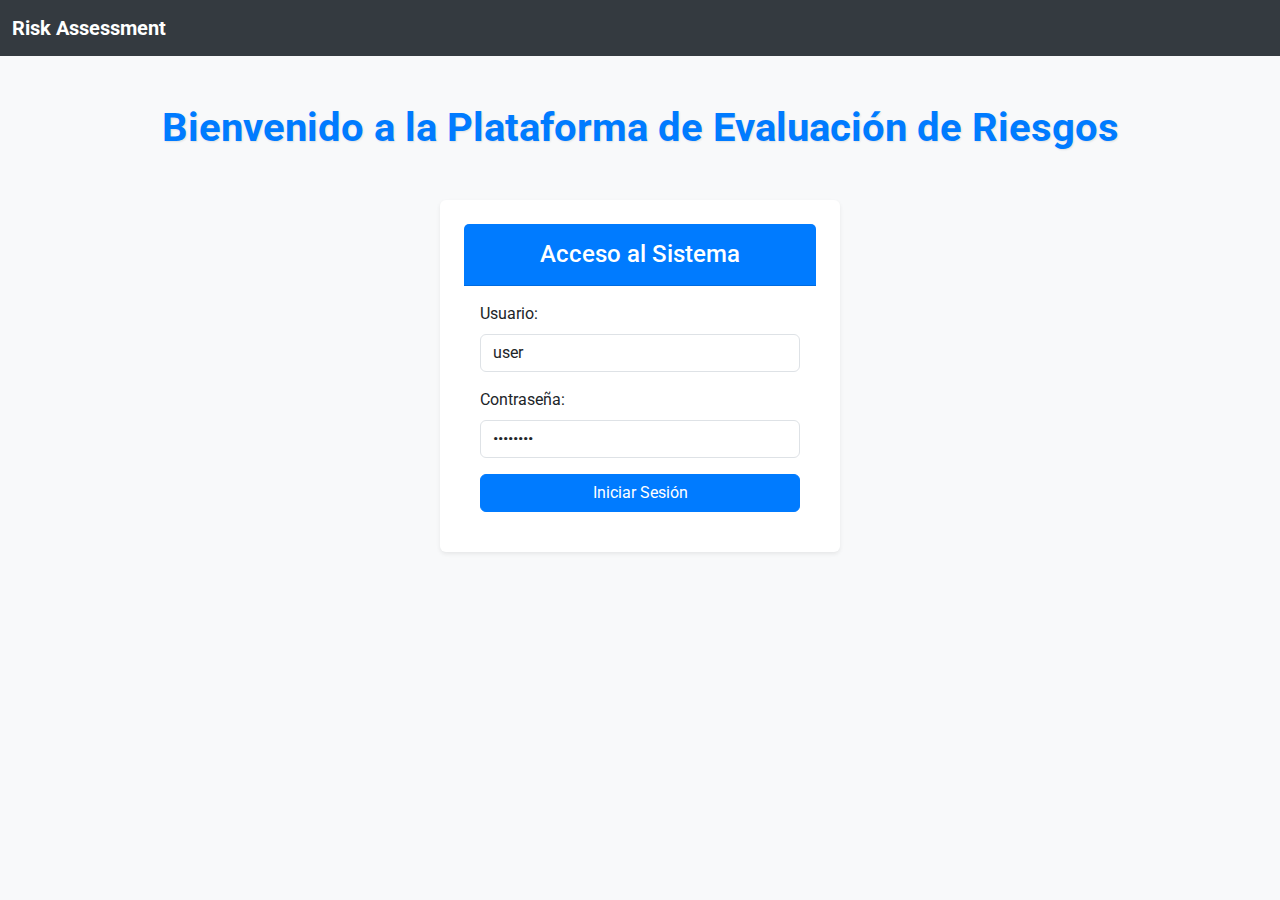
<file: static/index.html>
<!DOCTYPE html>
<html lang="es">
<head>
    <meta charset="UTF-8">
    <meta name="viewport" content="width=device-width, initial-scale=1.0">
    <title>Iniciar Sesión - Plataforma de Riesgos</title>
    <link rel="icon" href="data:image/svg+xml,<svg xmlns=%22http://www.w3.org/2000/svg%22 viewBox=%220 0 100 100%22><text y=%22.9em%22 font-size=%2290%22>🛡️</text></svg>">
    <link href="https://cdn.jsdelivr.net/npm/bootstrap@5.3.0/dist/css/bootstrap.min.css" rel="stylesheet">
    <link href="https://fonts.googleapis.com/css2?family=Roboto:wght@300;400;700&display=swap" rel="stylesheet">
    <link rel="stylesheet" href="/static/style.css"> 
</head>
<body>
    <nav class="navbar navbar-expand-lg navbar-dark bg-dark">
        <div class="container-fluid">
            <a class="navbar-brand" href="#">Risk Assessment</a>
        </div>
    </nav>

    <div class="container mt-5">
        <h1 class="text-center mb-4 app-title">Bienvenido a la Plataforma de Evaluación de Riesgos</h1>

        <div id="message-area" class="alert alert-info text-center" role="alert" style="display: none;"></div>

        <div id="login-section" class="card shadow-sm p-4 mb-5 bg-white rounded login-card">
            <div class="card-header card-title text-center h4">Acceso al Sistema</div>
            <div class="card-body">
                <form id="login-form">
                    <div class="mb-3">
                        <label for="username" class="form-label">Usuario:</label>
                        <input type="text" class="form-control" id="username" value="user" required>
                    </div>
                    <div class="mb-3">
                        <label for="password" class="form-label">Contraseña:</label>
                        <input type="password" class="form-control" id="password" value="password" required>
                    </div>
                    <button type="submit" class="btn btn-primary w-100">Iniciar Sesión</button>
                </form>
            </div>
        </div>
    </div>

    <script src="https://cdn.jsdelivr.net/npm/bootstrap@5.3.0/dist/js/bootstrap.bundle.min.js"></script>
    <script src="/static/script.js"></script> 
</body>
</html>
</file>
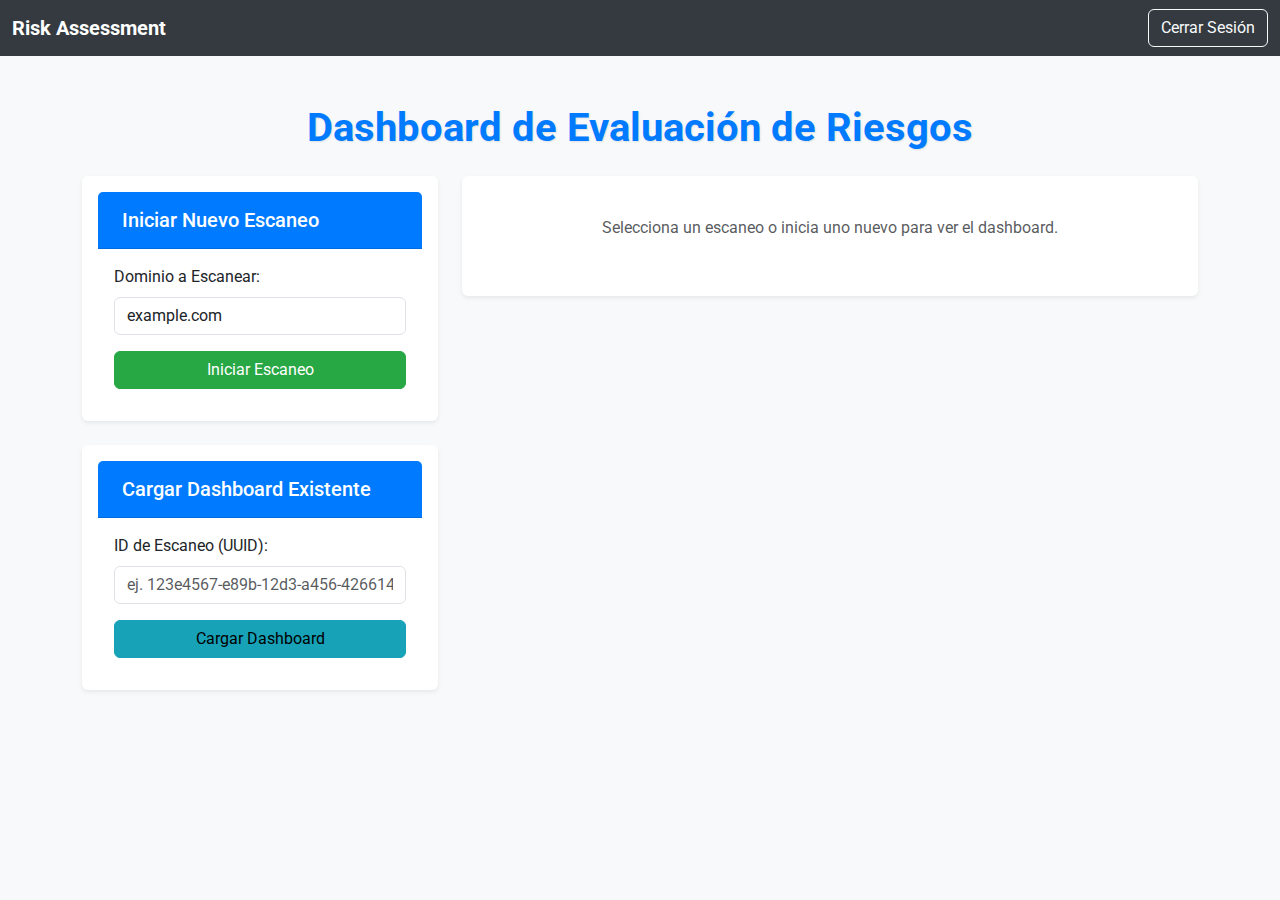
<file: static/dashboard.html>
<!DOCTYPE html>
<html lang="es">
<head>
    <meta charset="UTF-8">
    <meta name="viewport" content="width=device-width, initial-scale=1.0">
    <title>Dashboard - Plataforma de Evaluación de Riesgos Ciberseguridad</title>
    <link rel="icon" href="data:image/svg+xml,<svg xmlns=%22http://www.w3.org/2000/svg%22 viewBox=%220 0 100 100%22><text y=%22.9em%22 font-size=%2290%22>🛡️</text></svg>">
    <link href="https://cdn.jsdelivr.net/npm/bootstrap@5.3.0/dist/css/bootstrap.min.css" rel="stylesheet">
    <link href="https://fonts.googleapis.com/css2?family=Roboto:wght@300;400;700&display=swap" rel="stylesheet">
    <link rel="stylesheet" href="/static/style.css"> 
</head>
<body>
    <nav class="navbar navbar-expand-lg navbar-dark bg-dark">
        <div class="container-fluid">
            <a class="navbar-brand" href="#">Risk Assessment</a>
            <div class="d-flex">
                <span class="navbar-text me-3" id="user-display"></span>
                <button class="btn btn-outline-light" id="logout-btn">Cerrar Sesión</button>
            </div>
        </div>
    </nav>

    <div class="container mt-5">
        <h1 class="text-center mb-4 app-title">Dashboard de Evaluación de Riesgos</h1>

        <div id="message-area" class="alert alert-info text-center" role="alert" style="display: none;"></div>

        <div class="row">
            <div class="col-md-4">
                <div class="card shadow-sm p-3 mb-4 bg-white rounded">
                    <div class="card-header card-title h5">Iniciar Nuevo Escaneo</div>
                    <div class="card-body">
                        <form id="scan-form">
                            <div class="mb-3">
                                <label for="domain-name" class="form-label">Dominio a Escanear:</label>
                                <input type="text" class="form-control" id="domain-name" value="example.com" placeholder="ej. example.com" required>
                            </div>
                            <button type="submit" class="btn btn-success w-100">Iniciar Escaneo</button>
                        </form>
                    </div>
                </div>

                <div class="card shadow-sm p-3 mb-4 bg-white rounded">
                    <div class="card-header card-title h5">Cargar Dashboard Existente</div>
                    <div class="card-body">
                        <div class="mb-3">
                            <label for="scan-id-input" class="form-label">ID de Escaneo (UUID):</label>
                            <input type="text" class="form-control" id="scan-id-input" placeholder="ej. 123e4567-e89b-12d3-a456-426614174000">
                        </div>
                        <button class="btn btn-info w-100" type="button" id="load-dashboard-btn">Cargar Dashboard</button>
                    </div>
                </div>
            </div>

            <div class="col-md-8">
                <div id="dashboard-container" class="card shadow-sm p-4 bg-white rounded">
                    <div class="card-body text-center">
                        <p class="text-muted">Selecciona un escaneo o inicia uno nuevo para ver el dashboard.</p>
                    </div>
                </div>
            </div>
        </div>
    </div>

    <script src="https://cdn.jsdelivr.net/npm/bootstrap@5.3.0/dist/js/bootstrap.bundle.min.js"></script>
    <script src="/static/script.js"></script> 
</body>
</html>
</file>
<file: static/style.css>
/* style.css */

:root {
    --primary-color: #007bff;
    --secondary-color: #6c757d;
    --success-color: #28a745;
    --danger-color: #dc3545;
    --info-color: #17a2b8;
    --warning-color: #ffc107;
    --light-color: #f8f9fa;
    --dark-color: #343a40;
    --border-color: #dee2e6;
}

body {
    font-family: 'Roboto', sans-serif;
    background-color: var(--light-color);
    color: var(--dark-color);
}

.navbar {
    background-color: var(--dark-color) !important;
}

.navbar-brand {
    font-weight: 700;
}

.app-title {
    color: var(--primary-color);
    font-weight: 700;
    margin-bottom: 3rem;
    text-shadow: 1px 1px 2px rgba(0,0,0,0.1);
}

/* Estilo específico para la tarjeta de login para centrarla mejor */
.login-card {
    max-width: 400px;
    margin: 3rem auto;
}

.card {
    border: none;
    border-radius: 0.75rem;
    overflow: hidden;
}

.card-header {
    background-color: var(--primary-color);
    color: white;
    font-weight: 500;
    padding: 1rem 1.5rem;
    border-bottom: 1px solid rgba(0, 0, 0, 0.125);
    border-top-left-radius: 0.75rem;
    border-top-right-radius: 0.75rem;
}

.card-header.bg-primary { /* Asegurar que el header del dashboard también sea primario */
    background-color: var(--primary-color) !important;
}

.card-title {
    margin-bottom: 0;
}

.btn-primary {
    background-color: var(--primary-color);
    border-color: var(--primary-color);
}

.btn-primary:hover {
    background-color: #0056b3;
    border-color: #0056b3;
}

.btn-success {
    background-color: var(--success-color);
    border-color: var(--success-color);
}

.btn-info {
    background-color: var(--info-color);
    border-color: var(--info-color);
}

.alert {
    border-radius: 0.5rem;
    font-weight: 500;
}

.alert-info {
    background-color: #d1ecf1;
    color: #0c5460;
    border-color: #bee5eb;
}

.alert-success {
    background-color: #d4edda;
    color: #155724;
    border-color: #c3e6cb;
}

.alert-error, .alert-danger { /* Usamos alert-error en JS, pero alert-danger de Bootstrap */
    background-color: #f8d7da;
    color: #721c24;
    border-color: #f5c6cb;
}

.badge {
    padding: 0.5em 0.75em;
    font-size: 0.85em;
    font-weight: 600;
    border-radius: 0.35rem;
    vertical-align: middle;
}

.accordion-button:not(.collapsed) {
    color: white;
    background-color: var(--primary-color);
    box-shadow: inset 0 -1px 0 rgba(0,0,0,.125);
}

.accordion-button::after {
    filter: invert(1); /* Para que el icono sea blanco cuando el botón está activo */
}

.accordion-item {
    border: 1px solid var(--border-color);
    margin-bottom: 0.5rem;
    border-radius: 0.5rem;
    overflow: hidden;
}

.accordion-item:last-of-type {
    margin-bottom: 0;
}

.accordion-button {
    font-weight: 500;
}

.list-group-item {
    display: flex;
    justify-content: space-between;
    align-items: center;
    padding: 0.75rem 1.25rem;
    border: 1px solid rgba(0, 0, 0, 0.05);
    margin-bottom: 0.25rem;
    border-radius: 0.35rem;
    background-color: var(--light-color);
}

.list-group-item:last-child {
    margin-bottom: 0;
}
</file>
